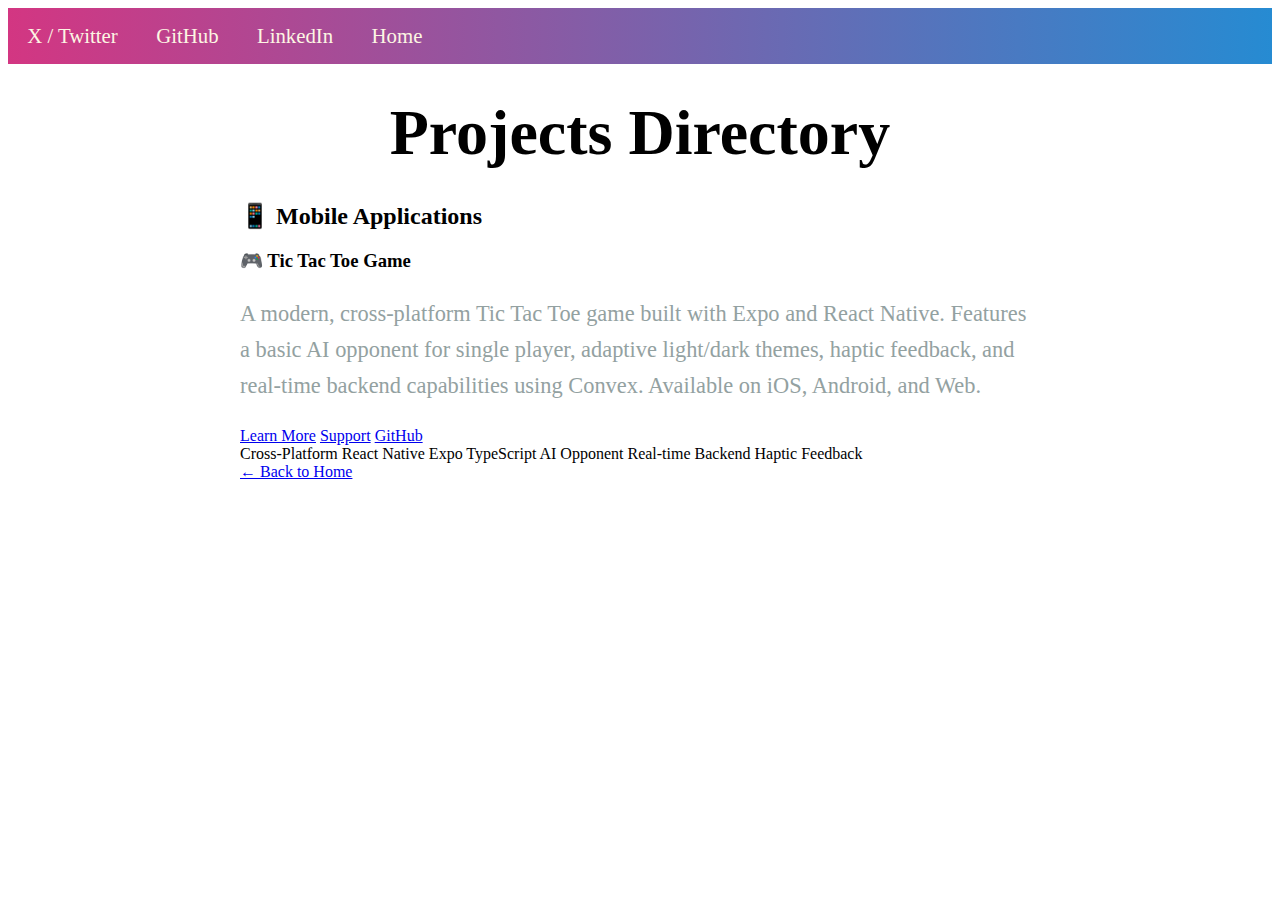
<file: projects/index.html>
<!DOCTYPE html>
<html lang="en">

<head>
  <meta charset="UTF-8">
  <meta http-equiv="X-UA-Compatible" content="IE=edge">
  <meta name="viewport" content="width=device-width, initial-scale=1.0">
  <link rel="stylesheet" href="../style.css" />
  <title>Projects - Sarthak Srinivas</title>
</head>

<body>
  <nav>
    <ul id="socials">
      <li><a href="https://www.x.com/sarthaksrinivas">X / Twitter</a></li>
      <li><a href="https://www.github.com/sarthaksrinivas">GitHub</a></li>
      <li><a href="https://www.linkedin.com/in/sarthaksrinivas">LinkedIn</a></li>
      <li><a href="../index.html">Home</a></li>
    </ul>
  </nav>
  
  <main id="projects-overview">
    <h1>Projects Directory</h1>
    
    <div class="project-category">
      <h2>📱 Mobile Applications</h2>
      
      <div class="project-card">
        <h3>🎮 Tic Tac Toe Game</h3>
        <p>A modern, cross-platform Tic Tac Toe game built with Expo and React Native. Features a basic AI opponent for single player, adaptive light/dark themes, haptic feedback, and real-time backend capabilities using Convex. Available on iOS, Android, and Web.</p>
        
        <div class="project-links">
          <a href="tic-tac-toe/marketing.html" class="project-link">Learn More</a>
          <a href="tic-tac-toe/ios-support.html" class="project-link">Support</a>
          <a href="https://github.com/sarthaksrinivas/tic-tac-toe" class="project-link">GitHub</a>
        </div>
        
        <div class="project-features">
          <span class="feature-tag">Cross-Platform</span>
          <span class="feature-tag">React Native</span>
          <span class="feature-tag">Expo</span>
          <span class="feature-tag">TypeScript</span>
          <span class="feature-tag">AI Opponent</span>
          <span class="feature-tag">Real-time Backend</span>
          <span class="feature-tag">Haptic Feedback</span>
        </div>
      </div>
    </div>

    <div class="back-link">
      <a href="../index.html">← Back to Home</a>
    </div>
  </main>
</body>

</html>
</file>
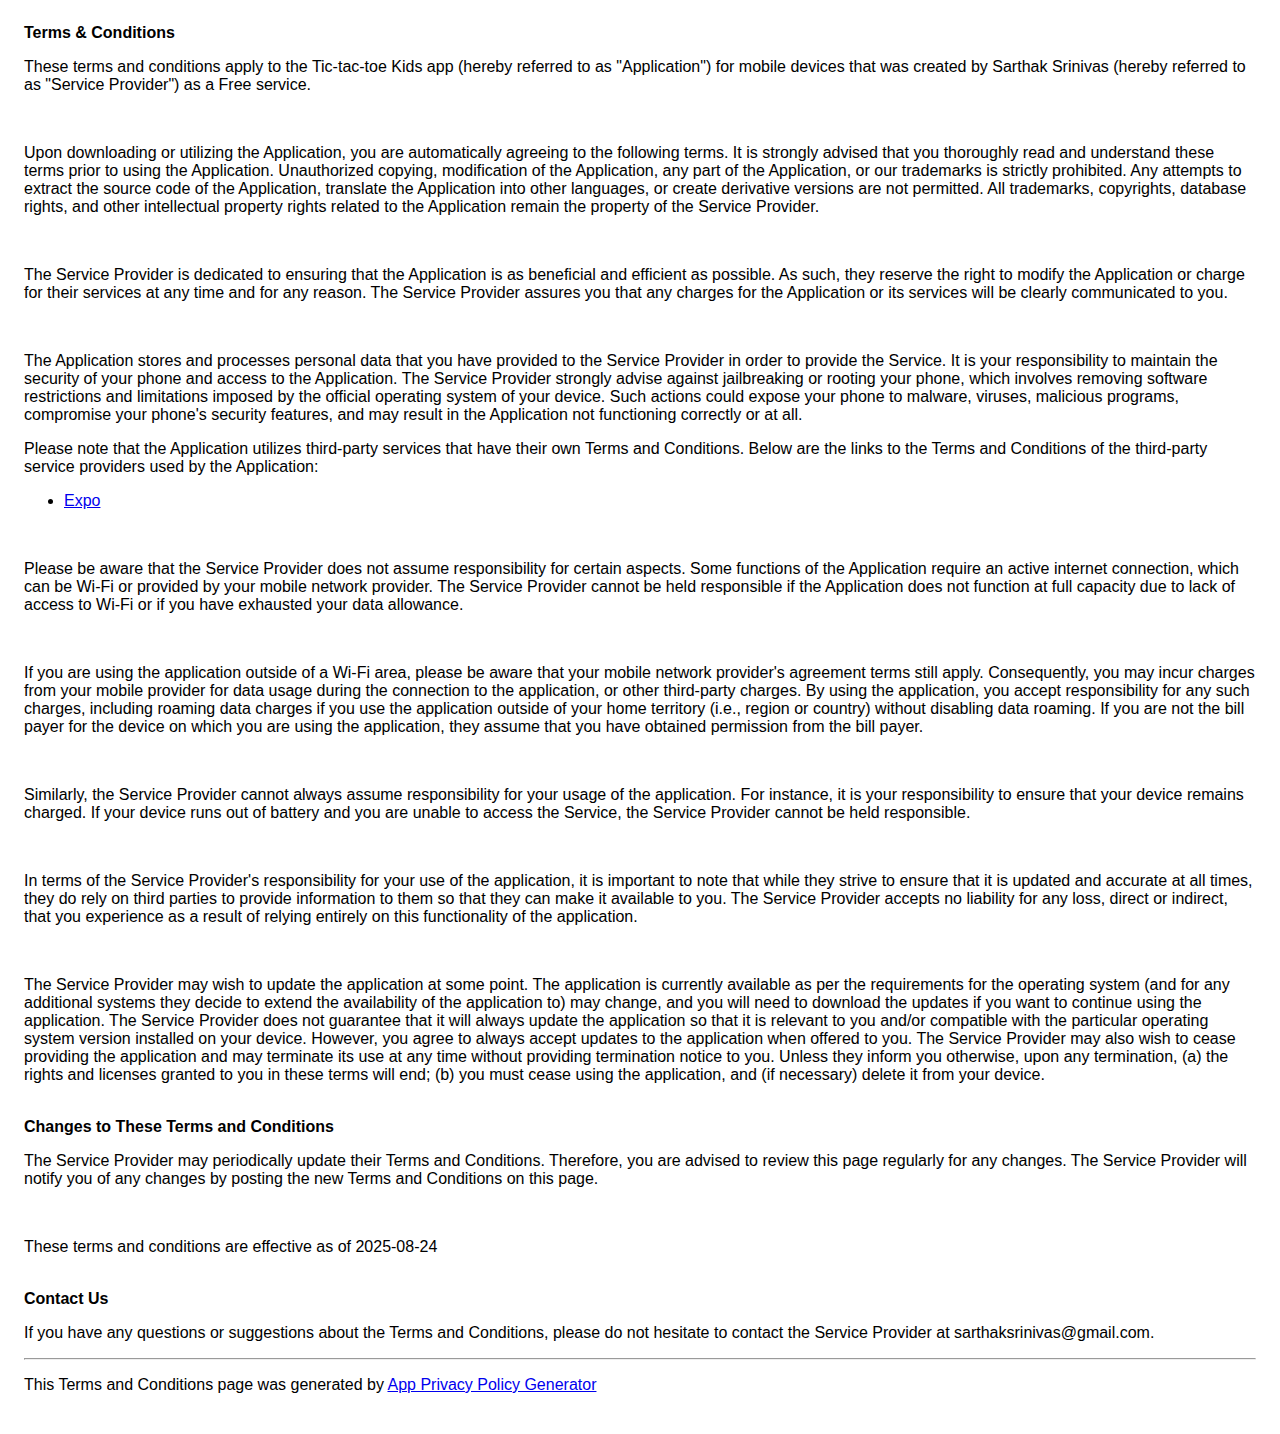
<file: projects/tic-tac-toe/copyright.html>
<!DOCTYPE html>
    <html>
    <head>
      <meta charset='utf-8'>
      <meta name='viewport' content='width=device-width'>
      <title>Terms &amp; Conditions</title>
      <style> body { font-family: 'Helvetica Neue', Helvetica, Arial, sans-serif; padding:1em; } </style>
    </head>
    <body>
    <strong>Terms &amp; Conditions</strong><br><p>These terms and conditions apply to the Tic-tac-toe Kids app (hereby referred to as "Application") for mobile devices that was created by Sarthak Srinivas (hereby referred to as "Service Provider") as a Free service.</p><br><p>Upon downloading or utilizing the Application, you are automatically agreeing to the following terms. It is strongly advised that you thoroughly read and understand these terms prior to using the Application. Unauthorized copying, modification of the Application, any part of the Application, or our trademarks is strictly prohibited. Any attempts to extract the source code of the Application, translate the Application into other languages, or create derivative versions are not permitted. All trademarks, copyrights, database rights, and other intellectual property rights related to the Application remain the property of the Service Provider.</p><br><p>The Service Provider is dedicated to ensuring that the Application is as beneficial and efficient as possible. As such, they reserve the right to modify the Application or charge for their services at any time and for any reason. The Service Provider assures you that any charges for the Application or its services will be clearly communicated to you.</p><br><p>The Application stores and processes personal data that you have provided to the Service Provider in order to provide the Service. It is your responsibility to maintain the security of your phone and access to the Application. The Service Provider strongly advise against jailbreaking or rooting your phone, which involves removing software restrictions and limitations imposed by the official operating system of your device. Such actions could expose your phone to malware, viruses, malicious programs, compromise your phone's security features, and may result in the Application not functioning correctly or at all.</p><div><p>Please note that the Application utilizes third-party services that have their own Terms and Conditions. Below are the links to the Terms and Conditions of the third-party service providers used by the Application:</p><ul><li><a href="https://expo.io/terms" target="_blank" rel="noopener noreferrer">Expo</a></li></ul></div><br><p>Please be aware that the Service Provider does not assume responsibility for certain aspects. Some functions of the Application require an active internet connection, which can be Wi-Fi or provided by your mobile network provider. The Service Provider cannot be held responsible if the Application does not function at full capacity due to lack of access to Wi-Fi or if you have exhausted your data allowance.</p><br><p>If you are using the application outside of a Wi-Fi area, please be aware that your mobile network provider's agreement terms still apply. Consequently, you may incur charges from your mobile provider for data usage during the connection to the application, or other third-party charges. By using the application, you accept responsibility for any such charges, including roaming data charges if you use the application outside of your home territory (i.e., region or country) without disabling data roaming. If you are not the bill payer for the device on which you are using the application, they assume that you have obtained permission from the bill payer.</p><br><p>Similarly, the Service Provider cannot always assume responsibility for your usage of the application. For instance, it is your responsibility to ensure that your device remains charged. If your device runs out of battery and you are unable to access the Service, the Service Provider cannot be held responsible.</p><br><p>In terms of the Service Provider's responsibility for your use of the application, it is important to note that while they strive to ensure that it is updated and accurate at all times, they do rely on third parties to provide information to them so that they can make it available to you. The Service Provider accepts no liability for any loss, direct or indirect, that you experience as a result of relying entirely on this functionality of the application.</p><br><p>The Service Provider may wish to update the application at some point. The application is currently available as per the requirements for the operating system (and for any additional systems they decide to extend the availability of the application to) may change, and you will need to download the updates if you want to continue using the application. The Service Provider does not guarantee that it will always update the application so that it is relevant to you and/or compatible with the particular operating system version installed on your device. However, you agree to always accept updates to the application when offered to you. The Service Provider may also wish to cease providing the application and may terminate its use at any time without providing termination notice to you. Unless they inform you otherwise, upon any termination, (a) the rights and licenses granted to you in these terms will end; (b) you must cease using the application, and (if necessary) delete it from your device.</p><br><strong>Changes to These Terms and Conditions</strong><p>The Service Provider may periodically update their Terms and Conditions. Therefore, you are advised to review this page regularly for any changes. The Service Provider will notify you of any changes by posting the new Terms and Conditions on this page.</p><br><p>These terms and conditions are effective as of 2025-08-24</p><br><strong>Contact Us</strong><p>If you have any questions or suggestions about the Terms and Conditions, please do not hesitate to contact the Service Provider at sarthaksrinivas@gmail.com.</p><hr><p>This Terms and Conditions page was generated by <a href="https://app-privacy-policy-generator.nisrulz.com/" target="_blank" rel="noopener noreferrer">App Privacy Policy Generator</a></p>
    </body>
    </html>
</file>
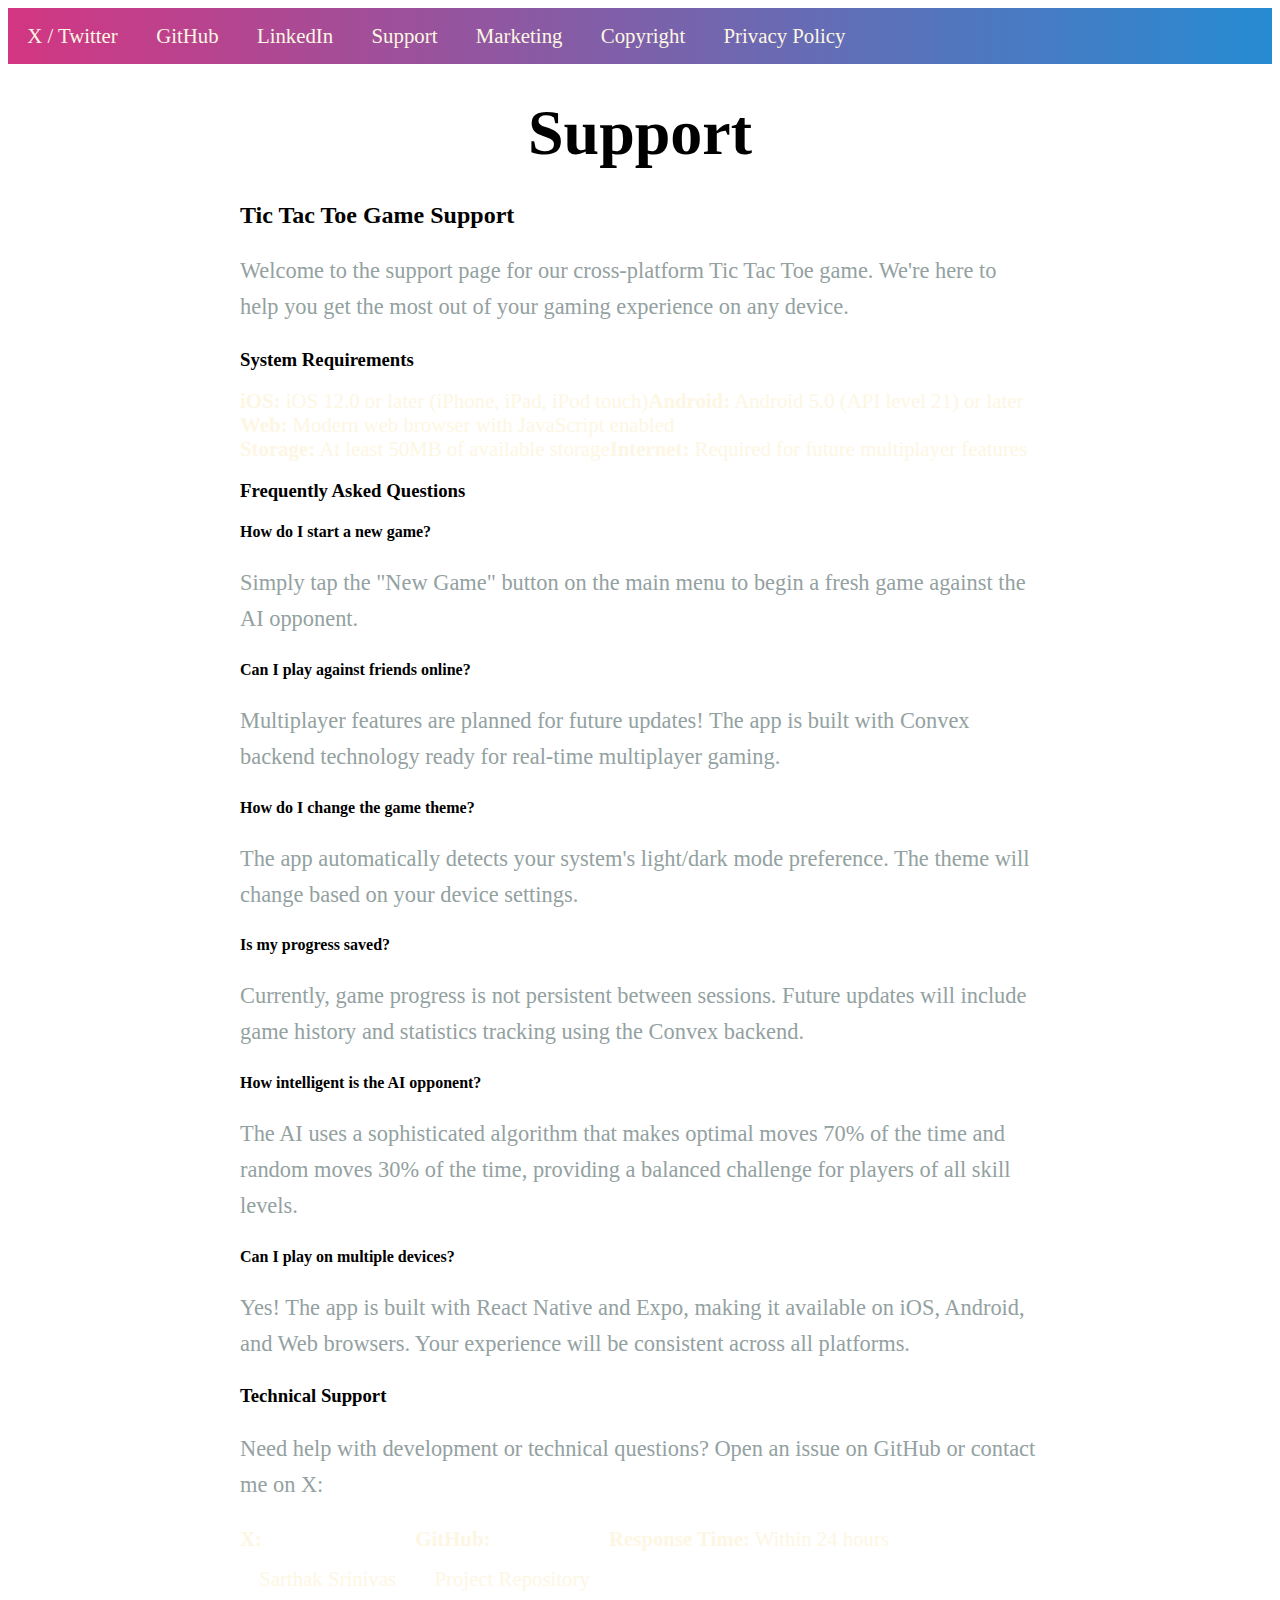
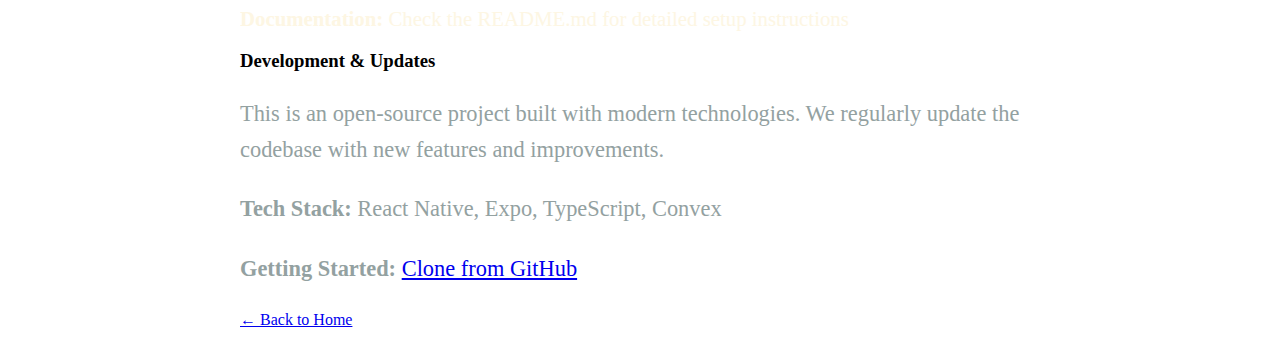
<file: projects/tic-tac-toe/ios-support.html>
<!DOCTYPE html>
<html lang="en">

<head>
  <meta charset="UTF-8">
  <meta http-equiv="X-UA-Compatible" content="IE=edge">
  <meta name="viewport" content="width=device-width, initial-scale=1.0">
  <link rel="stylesheet" href="../../style.css" />
  <title>Support - Tic Tac Toe Game</title>
</head>

<body>
  <nav>
    <ul id="socials">
      <li><a href="https://www.x.com/sarthaksrinivas">X / Twitter</a></li>
      <li><a href="https://www.github.com/sarthaksrinivas">GitHub</a></li>
      <li><a href="https://www.linkedin.com/in/sarthaksrinivas">LinkedIn</a></li>
      <li><a href="ios-support.html">Support</a></li>
      <li><a href="marketing.html">Marketing</a></li>
      <li><a href="copyright.html">Copyright</a></li>
      <li><a href="privacy-policy.html">Privacy Policy</a></li>
    </ul>
  </nav>
  
  <main id="ios-support">
    <h1>Support</h1>
    
    <div class="support-section">
      <h2>Tic Tac Toe Game Support</h2>
      <p>Welcome to the support page for our cross-platform Tic Tac Toe game. We're here to help you get the most out of your gaming experience on any device.</p>
    </div>

    <div class="support-section">
      <h3>System Requirements</h3>
      <ul class="requirements-list">
        <li><strong>iOS:</strong> iOS 12.0 or later (iPhone, iPad, iPod touch)</li>
        <li><strong>Android:</strong> Android 5.0 (API level 21) or later</li>
        <li><strong>Web:</strong> Modern web browser with JavaScript enabled</li>
        <li><strong>Storage:</strong> At least 50MB of available storage</li>
        <li><strong>Internet:</strong> Required for future multiplayer features</li>
      </ul>
    </div>

    <div class="support-section">
      <h3>Frequently Asked Questions</h3>
      
      <div class="faq-item">
        <h4>How do I start a new game?</h4>
        <p>Simply tap the "New Game" button on the main menu to begin a fresh game against the AI opponent.</p>
      </div>
      
      <div class="faq-item">
        <h4>Can I play against friends online?</h4>
        <p>Multiplayer features are planned for future updates! The app is built with Convex backend technology ready for real-time multiplayer gaming.</p>
      </div>
      
      <div class="faq-item">
        <h4>How do I change the game theme?</h4>
        <p>The app automatically detects your system's light/dark mode preference. The theme will change based on your device settings.</p>
      </div>
      
      <div class="faq-item">
        <h4>Is my progress saved?</h4>
        <p>Currently, game progress is not persistent between sessions. Future updates will include game history and statistics tracking using the Convex backend.</p>
      </div>
      
      <div class="faq-item">
        <h4>How intelligent is the AI opponent?</h4>
        <p>The AI uses a sophisticated algorithm that makes optimal moves 70% of the time and random moves 30% of the time, providing a balanced challenge for players of all skill levels.</p>
      </div>
      
      <div class="faq-item">
        <h4>Can I play on multiple devices?</h4>
        <p>Yes! The app is built with React Native and Expo, making it available on iOS, Android, and Web browsers. Your experience will be consistent across all platforms.</p>
      </div>
    </div>

    <div class="support-section">
      <h3>Technical Support</h3>
      <p>Need help with development or technical questions? Open an issue on GitHub or contact me on X:</p>
      <ul class="contact-list">
        <li><strong>X:</strong> <a href="https://www.x.com/sarthaksrinivas">Sarthak Srinivas</a></li>
        <li><strong>GitHub:</strong> <a href="https://github.com/sarthaksrinivas/tic-tac-toe">Project Repository</a></li>
        <li><strong>Response Time:</strong> Within 24 hours</li>
        <li><strong>Documentation:</strong> Check the README.md for detailed setup instructions</li>
      </ul>
    </div>

    <div class="support-section">
      <h3>Development & Updates</h3>
      <p>This is an open-source project built with modern technologies. We regularly update the codebase with new features and improvements.</p>
      <p><strong>Tech Stack:</strong> React Native, Expo, TypeScript, Convex</p>
      <p><strong>Getting Started:</strong> <a href="https://github.com/sarthaksrinivas/tic-tac-toe" class="github-link">Clone from GitHub</a></p>
    </div>

    <div class="back-link">
      <a href="../../index.html">← Back to Home</a>
    </div>
  </main>
</body>

</html>
</file>
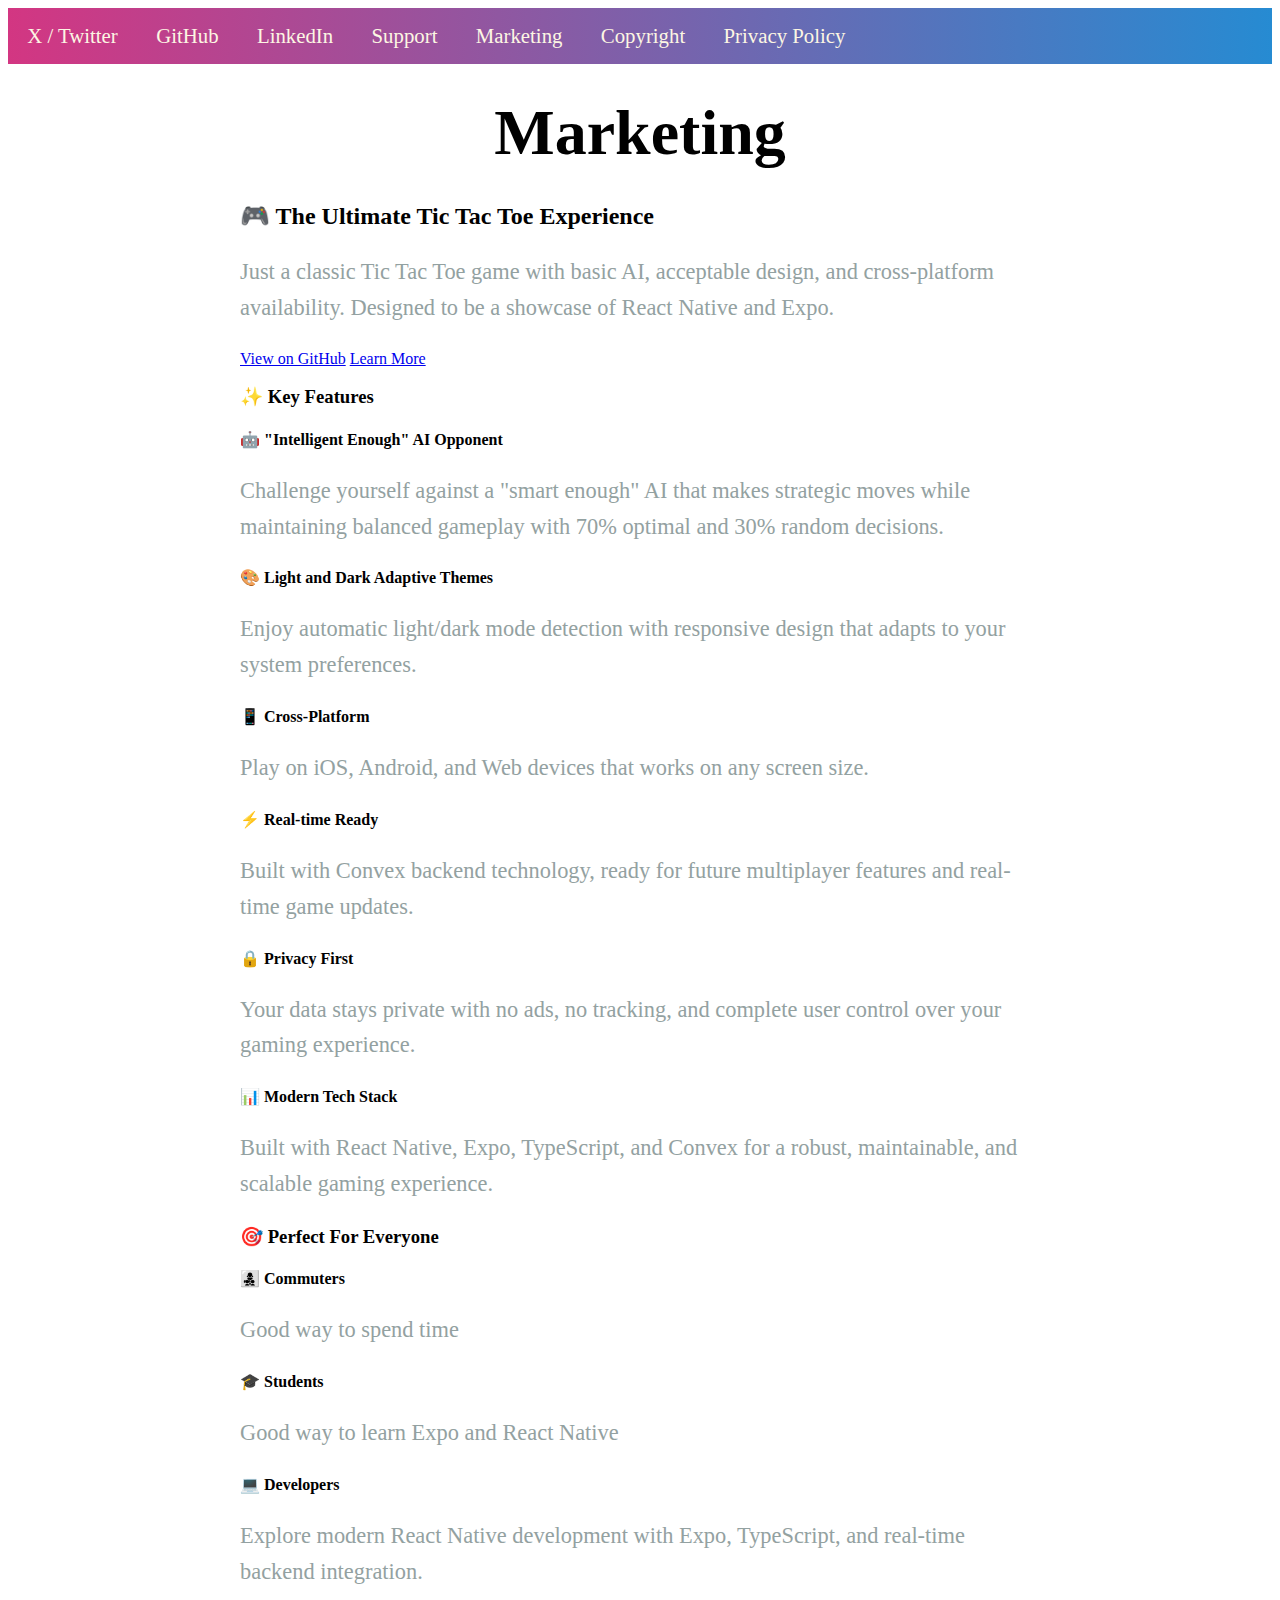
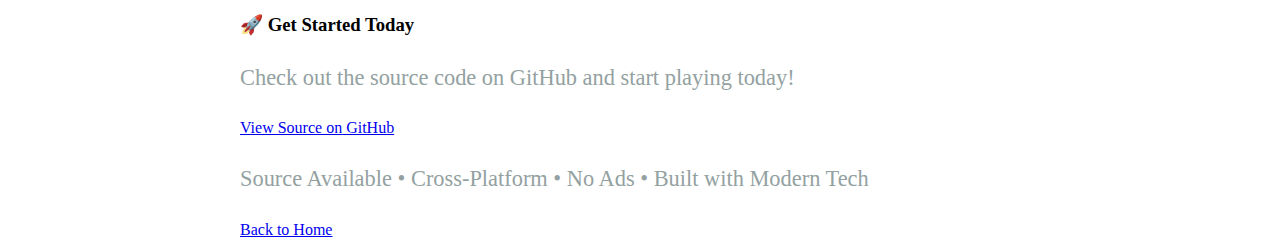
<file: projects/tic-tac-toe/marketing.html>
<!DOCTYPE html>
<html lang="en">

<head>
  <meta charset="UTF-8">
  <meta http-equiv="X-UA-Compatible" content="IE=edge">
  <meta name="viewport" content="width=device-width, initial-scale=1.0">
  <link rel="stylesheet" href="../../style.css" />
  <title>Tic Tac Toe Game - Overview</title>
</head>

<body>
  <nav>
    <ul id="socials">
      <li><a href="https://www.x.com/sarthaksrinivas">X / Twitter</a></li>
      <li><a href="https://www.github.com/sarthaksrinivas">GitHub</a></li>
      <li><a href="https://www.linkedin.com/in/sarthaksrinivas">LinkedIn</a></li>
      <li><a href="ios-support.html">Support</a></li>
      <li><a href="marketing.html">Marketing</a></li>
      <li><a href="copyright.html">Copyright</a></li>
      <li><a href="privacy-policy.html">Privacy Policy</a></li>
    </ul>
  </nav>
  
  <main id="marketing">
    <h1>Marketing</h1>
    
    <div class="hero-section">
      <h2>🎮 The Ultimate Tic Tac Toe Experience</h2>
      <p class="hero-text">Just a classic Tic Tac Toe game with basic AI, acceptable design, and cross-platform availability. Designed to be a showcase of React Native and Expo.</p>
      <div class="cta-buttons">
        <a href="https://github.com/sarthaksrinivas/tic-tac-toe" class="cta-primary">View on GitHub</a>
        <a href="ios-support.html" class="cta-secondary">Learn More</a>
      </div>
    </div>

    <div class="features-section">
      <h3>✨ Key Features</h3>
      
      <div class="feature-grid">
        <div class="feature-card">
          <h4>🤖 "Intelligent Enough" AI Opponent</h4>
          <p>Challenge yourself against a "smart enough" AI that makes strategic moves while maintaining balanced gameplay with 70% optimal and 30% random decisions.</p>
        </div>
        
        <div class="feature-card">
          <h4>🎨 Light and Dark Adaptive Themes</h4>
          <p>Enjoy automatic light/dark mode detection with responsive design that adapts to your system preferences.</p>
        </div>
        
        <div class="feature-card">
          <h4>📱 Cross-Platform</h4>
          <p>Play on iOS, Android, and Web devices that works on any screen size.</p>
        </div>
        
        <div class="feature-card">
          <h4>⚡ Real-time Ready</h4>
          <p>Built with Convex backend technology, ready for future multiplayer features and real-time game updates.</p>
        </div>
        
        <div class="feature-card">
          <h4>🔒 Privacy First</h4>
          <p>Your data stays private with no ads, no tracking, and complete user control over your gaming experience.</p>
        </div>
        
        <div class="feature-card">
          <h4>📊 Modern Tech Stack</h4>
          <p>Built with React Native, Expo, TypeScript, and Convex for a robust, maintainable, and scalable gaming experience.</p>
        </div>
      </div>
    </div>

    <div class="target-audience">
      <h3>🎯 Perfect For Everyone</h3>
      <div class="audience-grid">
        <div class="audience-item">
          <h4>👩‍👧‍👦 Commuters</h4>
          <p>Good way to spend time</p>
        </div>
        <div class="audience-item">
          <h4>🎓 Students</h4>
          <p>Good way to learn Expo and React Native</p>
        </div>
        <div class="audience-item">
          <h4>💻 Developers</h4>
          <p>Explore modern React Native development with Expo, TypeScript, and real-time backend integration.</p>
        </div>
      </div>
    </div>

    <div class="download-section">
      <h3>🚀 Get Started Today</h3>
      <p>Check out the source code on GitHub and start playing today!</p>
      <div class="download-options">
        <a href="https://github.com/sarthaksrinivas/tic-tac-toe" class="download-button">
          <span class="download-text">View Source on</span>
          <span class="store-name">GitHub</span>
        </a>
      </div>
      <p class="download-note">Source Available • Cross-Platform • No Ads • Built with Modern Tech</p>
    </div>

    <div class="back-link">
      <a href="../../index.html">Back to Home</a>
    </div>
  </main>
</body>

</html>
</file>
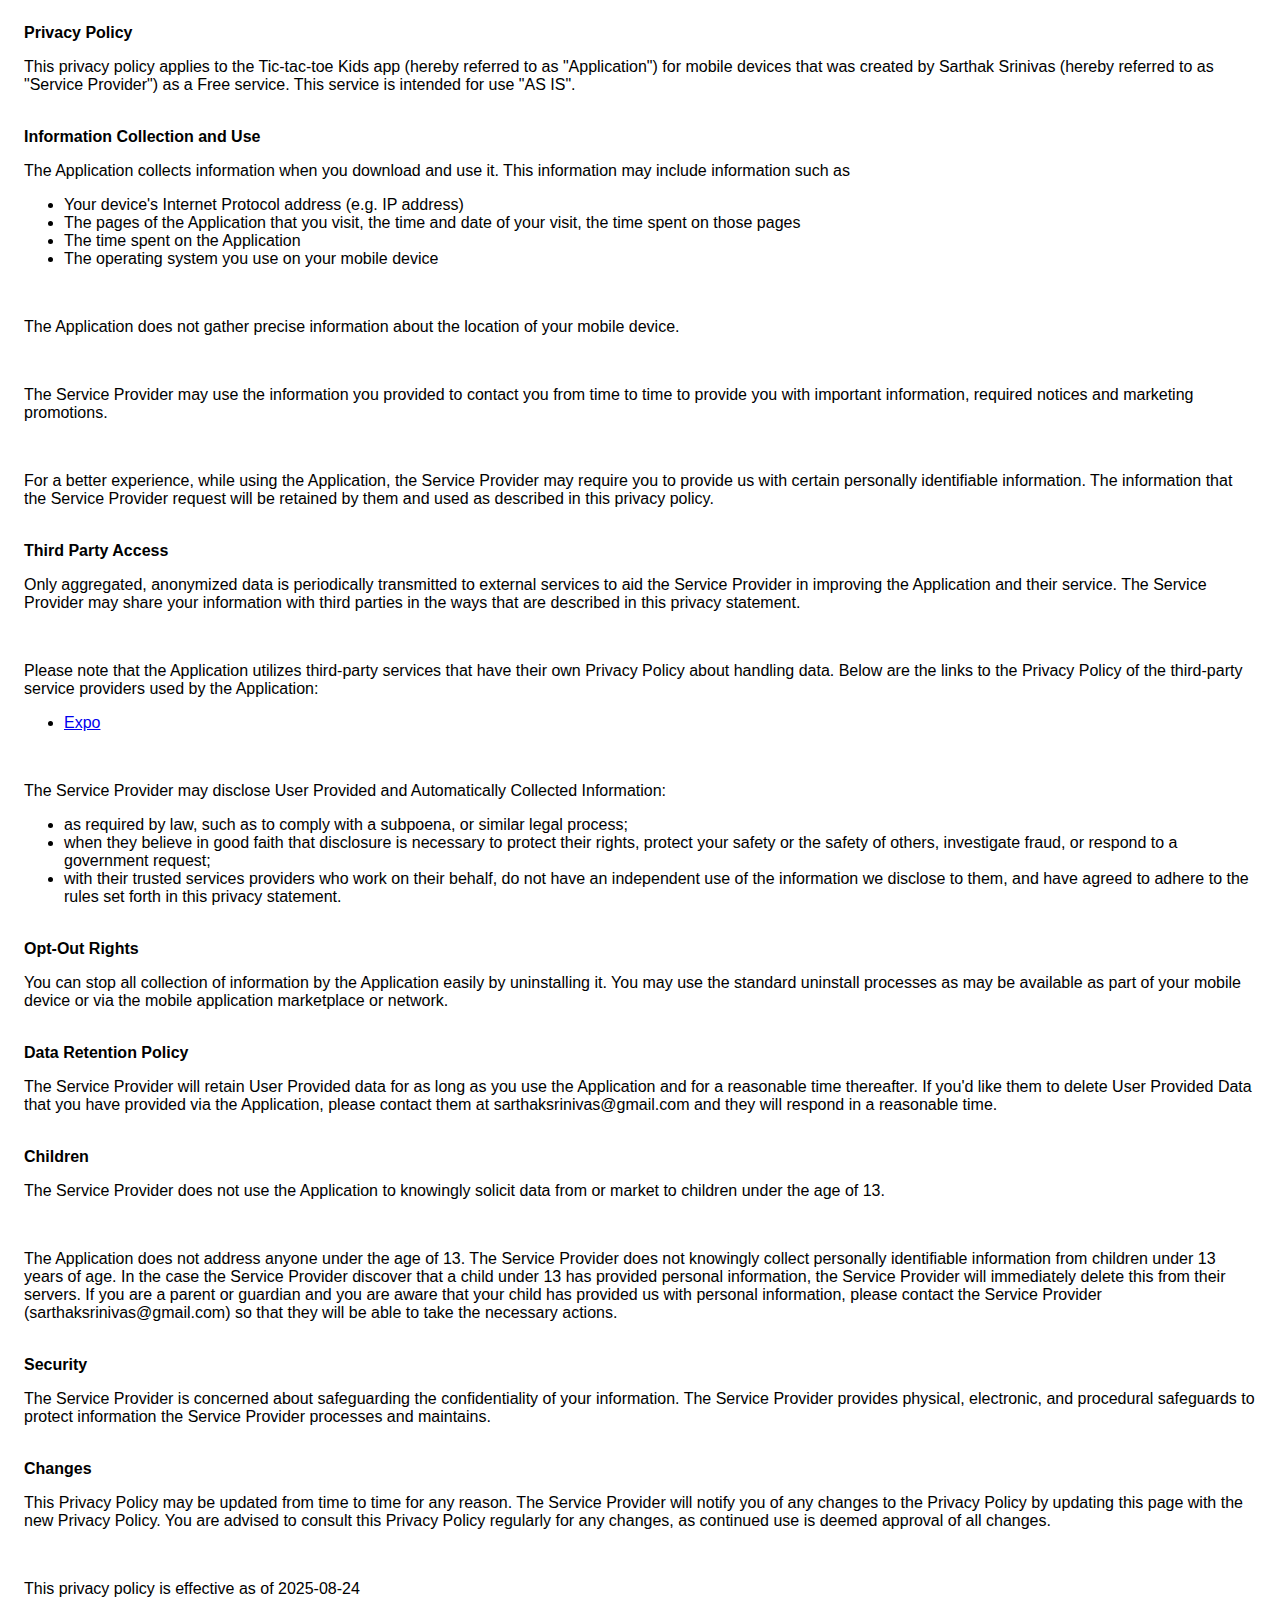
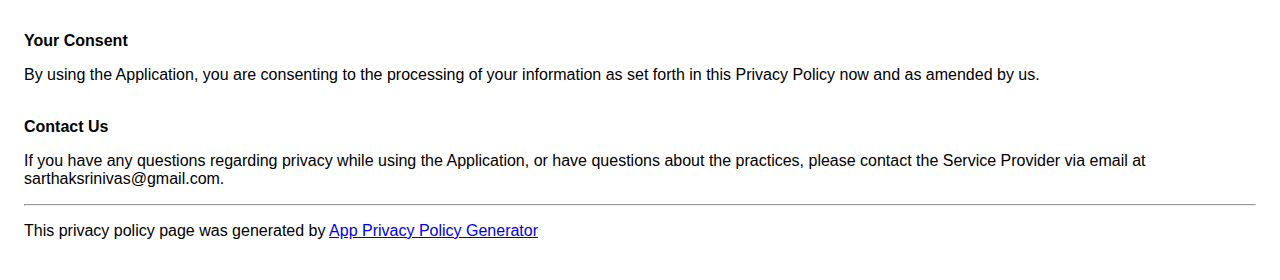
<file: projects/tic-tac-toe/privacy-policy.html>
<!DOCTYPE html>
<html>
  <head>
    <meta charset='utf-8'>
    <meta name='viewport' content='width=device-width'>
    <title>Privacy Policy</title>
    <style> body { font-family: 'Helvetica Neue', Helvetica, Arial, sans-serif; padding:1em; } </style>
  </head>
  <body>
  <strong>Privacy Policy</strong><p>This privacy policy applies to the Tic-tac-toe Kids app (hereby referred to as "Application") for mobile devices that was created by Sarthak Srinivas (hereby referred to as "Service Provider") as a Free service. This service is intended for use "AS IS".</p><br><strong>Information Collection and Use</strong><p>The Application collects information when you download and use it. This information may include information such as </p><ul><li>Your device's Internet Protocol address (e.g. IP address)</li><li>The pages of the Application that you visit, the time and date of your visit, the time spent on those pages</li><li>The time spent on the Application</li><li>The operating system you use on your mobile device</li></ul><p></p><br><p>The Application does not gather precise information about the location of your mobile device.</p><div style="display: none;"><p>The Application collects your device's location, which helps the Service Provider determine your approximate geographical location and make use of in below ways:</p><ul><li>Geolocation Services: The Service Provider utilizes location data to provide features such as personalized content, relevant recommendations, and location-based services.</li><li>Analytics and Improvements: Aggregated and anonymized location data helps the Service Provider to analyze user behavior, identify trends, and improve the overall performance and functionality of the Application.</li><li>Third-Party Services: Periodically, the Service Provider may transmit anonymized location data to external services. These services assist them in enhancing the Application and optimizing their offerings.</li></ul></div><br><p>The Service Provider may use the information you provided to contact you from time to time to provide you with important information, required notices and marketing promotions.</p><br><p>For a better experience, while using the Application, the Service Provider may require you to provide us with certain personally identifiable information. The information that the Service Provider request will be retained by them and used as described in this privacy policy.</p><br><strong>Third Party Access</strong><p>Only aggregated, anonymized data is periodically transmitted to external services to aid the Service Provider in improving the Application and their service. The Service Provider may share your information with third parties in the ways that are described in this privacy statement.</p><div><br><p>Please note that the Application utilizes third-party services that have their own Privacy Policy about handling data. Below are the links to the Privacy Policy of the third-party service providers used by the Application:</p><ul><li><a href="https://expo.io/privacy" target="_blank" rel="noopener noreferrer">Expo</a></li></ul></div><br><p>The Service Provider may disclose User Provided and Automatically Collected Information:</p><ul><li>as required by law, such as to comply with a subpoena, or similar legal process;</li><li>when they believe in good faith that disclosure is necessary to protect their rights, protect your safety or the safety of others, investigate fraud, or respond to a government request;</li><li>with their trusted services providers who work on their behalf, do not have an independent use of the information we disclose to them, and have agreed to adhere to the rules set forth in this privacy statement.</li></ul><p></p><br><strong>Opt-Out Rights</strong><p>You can stop all collection of information by the Application easily by uninstalling it. You may use the standard uninstall processes as may be available as part of your mobile device or via the mobile application marketplace or network.</p><br><strong>Data Retention Policy</strong><p>The Service Provider will retain User Provided data for as long as you use the Application and for a reasonable time thereafter. If you'd like them to delete User Provided Data that you have provided via the Application, please contact them at sarthaksrinivas@gmail.com and they will respond in a reasonable time.</p><br><strong>Children</strong><p>The Service Provider does not use the Application to knowingly solicit data from or market to children under the age of 13.</p><div><br><p>The Application does not address anyone under the age of 13. The Service Provider does not knowingly collect personally identifiable information from children under 13 years of age. In the case the Service Provider discover that a child under 13 has provided personal information, the Service Provider will immediately delete this from their servers. If you are a parent or guardian and you are aware that your child has provided us with personal information, please contact the Service Provider (sarthaksrinivas@gmail.com) so that they will be able to take the necessary actions.</p></div><!----><br><strong>Security</strong><p>The Service Provider is concerned about safeguarding the confidentiality of your information. The Service Provider provides physical, electronic, and procedural safeguards to protect information the Service Provider processes and maintains.</p><br><strong>Changes</strong><p>This Privacy Policy may be updated from time to time for any reason. The Service Provider will notify you of any changes to the Privacy Policy by updating this page with the new Privacy Policy. You are advised to consult this Privacy Policy regularly for any changes, as continued use is deemed approval of all changes.</p><br><p>This privacy policy is effective as of 2025-08-24</p><br><strong>Your Consent</strong><p>By using the Application, you are consenting to the processing of your information as set forth in this Privacy Policy now and as amended by us.</p><br><strong>Contact Us</strong><p>If you have any questions regarding privacy while using the Application, or have questions about the practices, please contact the Service Provider via email at sarthaksrinivas@gmail.com.</p><hr><p>This privacy policy page was generated by <a href="https://app-privacy-policy-generator.nisrulz.com/" target="_blank" rel="noopener noreferrer">App Privacy Policy Generator</a></p>
  </body>
</html>
</file>
<file: style.css>
/* CSS Variables for colors and common values */
:root {
  --color-primary: #d33682;
  --color-secondary: #268bd2;
  --color-hover: #6c71c4;
  --color-text: #93a1a1;
  --color-light: #fdf6e3;
  --base-font-size: 16px;
  --spacing: 1rem;
}

/* Base styles */
html {
  font-size: var(--base-font-size);
}

/* Layout */
main {
  max-width: 800px;
  margin: 0 auto;
}

/* Typography */
h1 {
  text-align: center;
  font-size: 4rem;
  margin: calc(var(--spacing) * 2) 0;
}

p {
  font-size: 1.4rem;
  line-height: 1.6;
  margin: 1.5rem 0;
  color: var(--color-text);
}

/* Images */
img {
  width: 65%;
  height: auto;
  display: block;
  margin: calc(var(--spacing) * 2) auto;
}

/* Navigation */
nav {
  background: linear-gradient(to right, var(--color-primary), var(--color-secondary));
}

ul {
  list-style-type: none;
  margin: 0;
  padding: 0;
  overflow: hidden;
}

li {
  float: left;
  color: var(--color-light);
  font-size: 1.3rem;
}

li a {
  display: block;
  padding: var(--spacing) 1.2rem;
  text-decoration: none;
  color: var(--color-light);
}

li a:hover {
  background-color: var(--color-hover);
}

/* Media Queries */
@media (max-width: 768px) {
  img {
    width: 85%;
  }
  
  li {
    float: none;
    text-align: center;
  }
  
  #about-me {
    padding: var(--spacing);
    margin: var(--spacing);
  }
}

li a:link {
  color: #fdf6e3;
}

h1 {
  text-align: center;
  font-size: 4rem;
  margin: 2rem 0;
}

/* Add new styles for the card layout */
main {
  max-width: 800px;
  margin: 0 auto;
}

p {
  font-size: 1.4rem;
  line-height: 1.6;
  margin: 1.5rem 0;
  color: #93a1a1;
}

/* Make layout responsive */
@media (max-width: 768px) {
  img {
    width: 85%;  /* Larger images on mobile */
  }
  
  #about-me {
    padding: 1rem;
    margin: 1rem;
  }
  
  li {
    float: none;  /* Stack nav items on mobile */
    text-align: center;
  }
  
  h1 {
    font-size: 4rem;
  }
}
</file>
